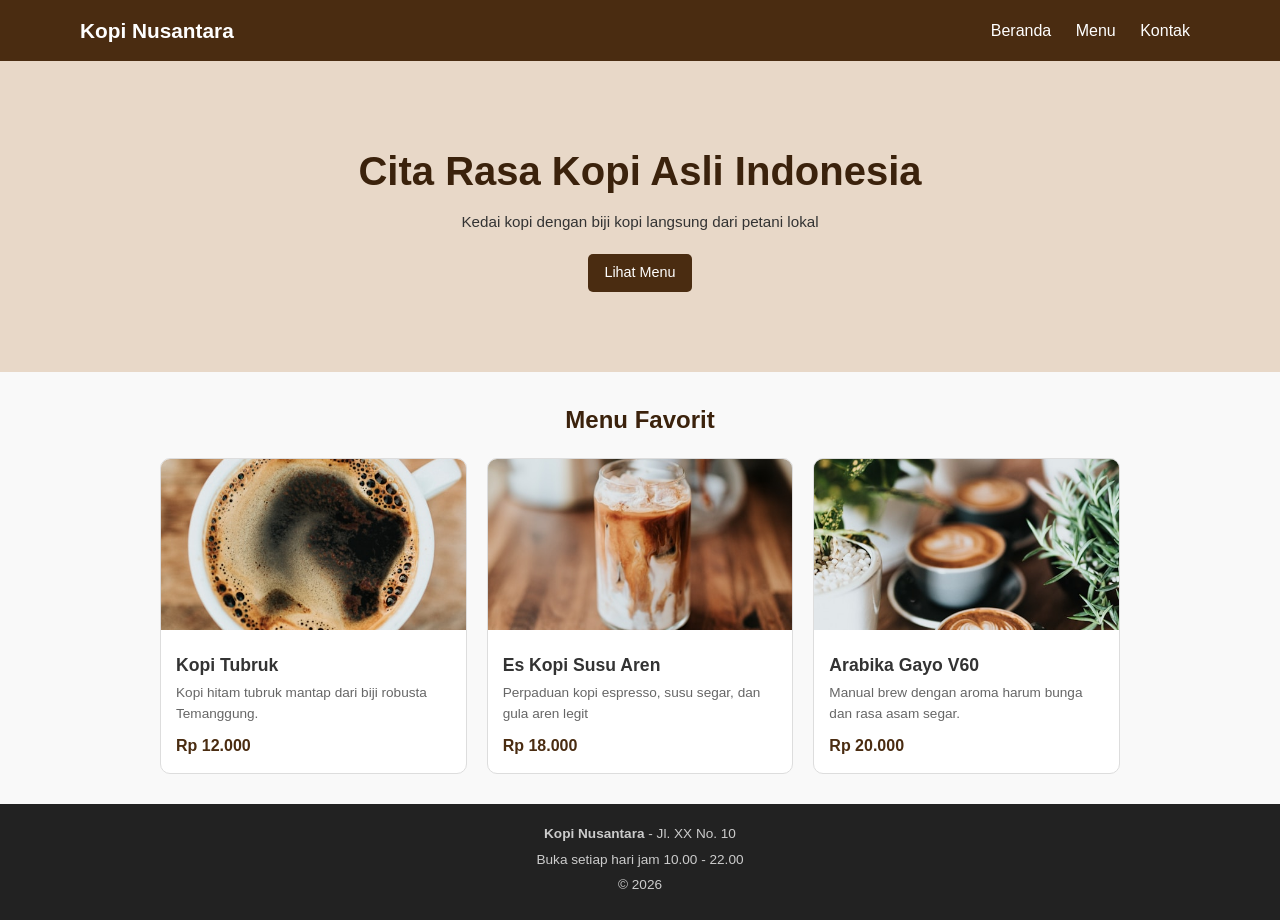
<file: 9_TugasResponsiveUI/index.html>
<!doctype html>
<html lang="en">
  <head>
    <meta charset="UTF-8" />
    <meta name="viewport" content="width=device-width, initial-scale=1.0" />
    <title>Kopi Nusantara</title>
    <link rel="stylesheet" href="global.css" />
    <link rel="stylesheet" href="layout.css" />
  </head>
  <body>
    <header class="navbar">
      <div class="logo">Kopi Nusantara</div>
      <nav class="nav-links">
        <a href="#hero">Beranda</a>
        <a href="#menu">Menu</a>
        <a href="#kontak">Kontak</a>
      </nav>
    </header>

    <section id="hero" class="hero">
      <div class="hero-content">
        <h1>Cita Rasa Kopi Asli Indonesia</h1>
        <p>Kedai kopi dengan biji kopi langsung dari petani lokal</p>
        <a href="#menu">Lihat Menu</a>
      </div>
    </section>

    <section id="menu" class="menu">
      <h2>Menu Favorit</h2>
      <div class="cards">
        <div class="card">
          <img
            src="aset_gambar/Kopi_Tubruk.jpg"
            alt="Kopi Tubruk"
            class="responsive-img"
          />
          <div class="card-info">
            <h3>Kopi Tubruk</h3>
            <p>Kopi hitam tubruk mantap dari biji robusta Temanggung.</p>
            <span class="harga">Rp 12.000</span>
          </div>
        </div>

        <div class="card">
          <img
            src="aset_gambar/Es_Kopi_Susu_Aren.jpg"
            alt="Es Kopi Susu Gula Aren"
            class="responsive-img"
          />
          <div class="card-info">
            <h3>Es Kopi Susu Aren</h3>
            <p>Perpaduan kopi espresso, susu segar, dan gula aren legit</p>
            <span class="harga">Rp 18.000</span>
          </div>
        </div>

        <div class="card">
          <img
            src="aset_gambar/Arabika_Gayo_V60.jpg"
            alt="Arabika Gayo V60"
            class="responsive-img"
          />
          <div class="card-info">
            <h3>Arabika Gayo V60</h3>
            <p>Manual brew dengan aroma harum bunga dan rasa asam segar.</p>
            <span class="harga">Rp 20.000</span>
          </div>
        </div>
      </div>
    </section>

    <footer id="kontak" class="footer">
      <p><strong>Kopi Nusantara</strong> - Jl. XX No. 10</p>
      <p>Buka setiap hari jam 10.00 - 22.00</p>
      <p>&copy; 2026</p>
    </footer>
  </body>
</html>
</file>
<file: 9_TugasResponsiveUI/global.css>
/* mereset margin/padding dan mengatur box sizing */
* {
  margin: 0;
  padding: 0;
  box-sizing: border-box;
}

body {
  font-family: Arial, sans-serif;
  background-color: #f9f9f9;
  color: #333;
  line-height: 1.5;
  overflow-x: hidden; /* untuk mencegah scroll horizontal */
}

/* pengaturan gambar dan rasio 16:9 */
.responsive-img {
  width: 100%;
  max-width: 100%;
  aspect-ratio: 16/9; 
  object-fit: cover;
}

/* navigasi mobile-first dengan Flexbox vertikal */
.navbar {
  background-color: #4a2c11;
  color: white;
  padding: 15px;
  display: flex;
  flex-direction: column;
  align-items: center;
  gap: 10px;
}

.navbar .logo {
  font-size: 1.3rem;
  font-weight: bold;
}

.navbar .nav-links a {
  color: white;
  text-decoration: none;
  margin: 0px 10px;
}

/* banner utama */
.hero {
  text-align: center;
  padding: 40px 0;
  background-color: #e8d8c8;
}

.hero h1 {
  font-size: 1.5rem;
  color: #3b220c;
  margin-bottom: 10px;
}

.hero p {
  font-size: 0.95rem;
  margin-bottom: 20px;
}

/* tombol call-to-action */
.hero a {
  display: inline-block;
  background-color: #4a2c11;
  color: white;
  padding: 8px 16px;
  border-radius: 5px;
  text-decoration: none;
  font-size: 0.9rem;
}
</file>
<file: 9_TugasResponsiveUI/layout.css>
.menu {
  text-align: center;
  padding: 30px 15px;
}

.menu h2 {
  margin-bottom: 20px;
  color: #3b220c;
}

.cards {
  display: grid;
  grid-template-columns: 1fr;
  gap: 20px;
}

.card {
  background-color: white;
  border: 1px solid #ddd;
  border-radius: 10px;
  text-align: left;
  overflow: hidden;
}

.card-info {
  padding: 15px;
}

.card-info h3 {
  margin-bottom: 5px;
  font-size: 1.1rem;
}

.card-info p {
  font-size: 0.85rem;
  margin-bottom: 10px;
  color: #666;
}

.harga {
  font-weight: bold;
  color: #4a2c11;
}

.footer {
  background-color: #222;
  color: #ccc;
  text-align: center;
  padding: 20px;
  font-size: 0.85rem;
}

.footer p {
  margin-bottom: 5px;
}

@media (min-width: 576px) {
  .navbar {
    flex-direction: row;
    justify-content: space-between;
    padding: 15px 30px;
  }

  .hero {
    padding: 60px 0;
  }

  .hero h1 {
    font-size: 1.8rem;
  }

  .cards {
    grid-template-columns: repeat(2, 1fr);
    padding: 0 20px;
  }
}

@media (min-width: 992px) {
  .navbar {
    padding: 15px 80px;
  }

  .hero {
    padding: 80px;
  }

  .hero h1 {
    font-size: 2.5rem;
  }

  .cards {
    grid-template-columns: repeat(3, 1fr);
    max-width: 1000px;
    margin: auto;
  }
}
</file>
